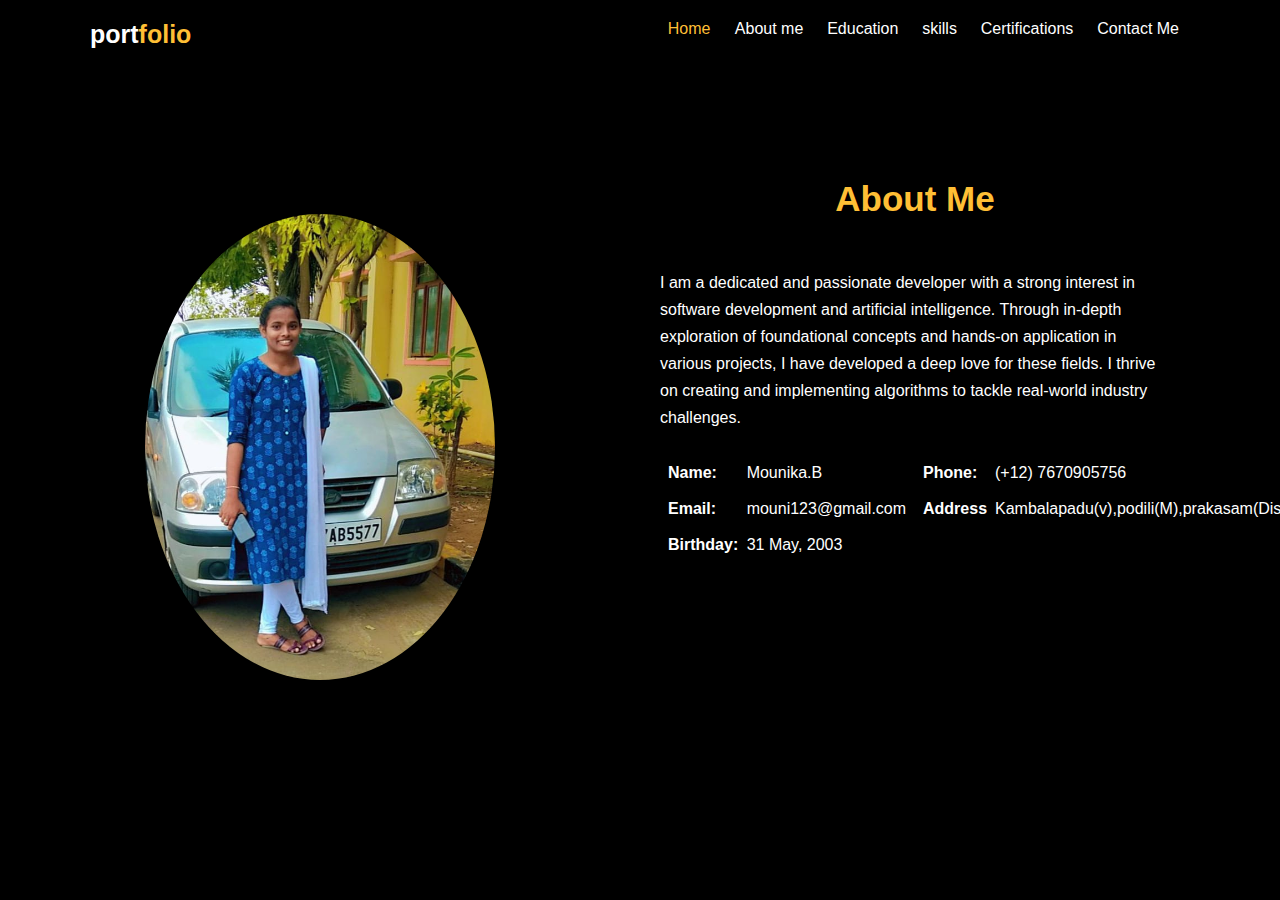
<file: about.html>
<!DOCTYPE html>
 <html>
 <head>
 <title>Student Portfolio Website Template</title>
 <meta charset="utf-8">
 <meta name="viewport" content="width=device-width, initial-scale=1">
 <link rel="stylesheet" href="https://maxcdn.bootstrapcdn.com/font-awesome/4.7.0/css/font-awesome.min.css">
 <link rel="stylesheet" href="style.css">
 </head>
 <body>
  <div class="main-panel">
    <div class="container">
      <div class="width-33 logo">port<span class="span-col">folio</span>
      </div>
      <div class="width-66">
        <nav>
          <a href="index.html">
            <span class="span-col">Home</span>
          </a>
          <a href="about.html">About me</a>
          <a href="education.html">Education</a>
          <a href="skills.html">skills</a>
          <a href="c.html">Certifications</a>
          <a href="contact.html">Contact Me</a>
        </nav>
      </div>
    </div>
    <div class="main-section bg-lightgrey">
        <div class="container">
          <div class="width-50">
            <img src="mouni.jpg" class="about-img">
          </div>
          <div class="width-50">
            <div class="about-us">
              <h2 class="heading-text">About Me</h2>
             <!----<h3>I am available for UI UX Design Project</h3>-->
              <p> I am a dedicated and passionate developer with a strong interest in software development and artificial intelligence. Through in-depth exploration of foundational concepts and hands-on application in various projects, I have developed a deep love for these fields. I thrive on creating and implementing algorithms to tackle real-world industry challenges.</p>
              
              <div class="width-50 mt-20">
                <table cellspacing="8" cellpadding="8">
                  <tr>
                    <th>Name:</th>
                    <td>Mounika.B</td>
                  </tr>
                  <tr>
                    <th>Email:</th>
                    <td> mouni123@gmail.com</td>
                  </tr>
                  <tr>
                    <th>Birthday:</th>
                    <td> 31 May, 2003</td>
                  </tr>
                </table>
              </div>
              <div class="width-50 mt-20">
                <table cellspacing="8" cellpadding="8">
                  <tr>
                    <th>Phone:</th>
                    <td>(+12) 7670905756</td>
                  </tr>
                  <tr>
                    <th>Address</th>
                    <td>Kambalapadu(v),podili(M),prakasam(Dist),A.P</td>
                  </tr>
                 
                </table>
              </div>
            </div>
          </div>
        </div>
      </div>
     </body>
     </html>
</file>
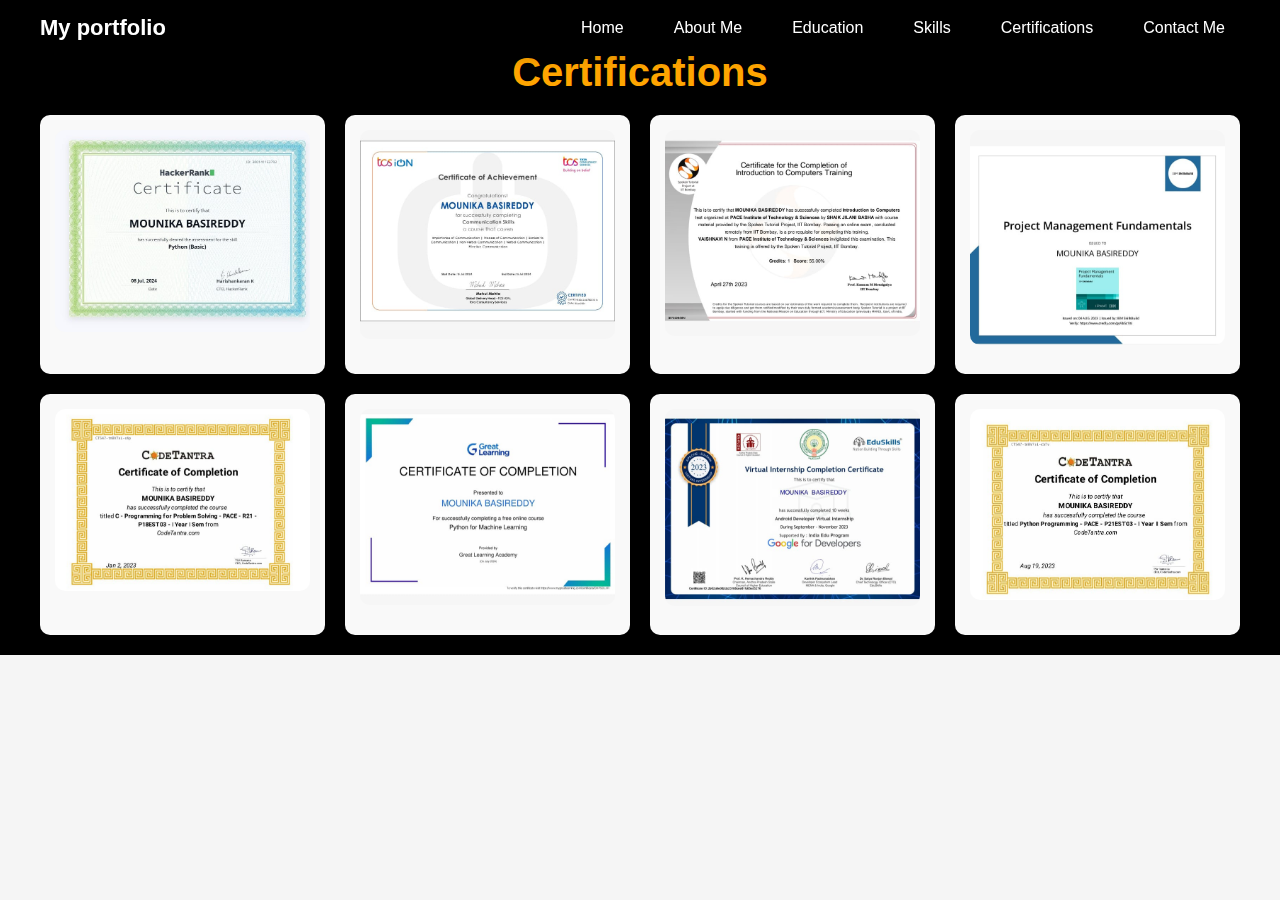
<file: c.html>
<!DOCTYPE html>
<html lang="en">
<head>
    <meta charset="UTF-8">
    <meta name="viewport" content="width=device-width, initial-scale=1.0">
    <title>Portfolio</title>
    <link rel="stylesheet" href="cc.css">
</head>
<body>
   
    <!-- Navbar Section -->
    <nav>
        <div class="navbar">
            <div class="logo">
                <a href="#">My portfolio</a>
            </div>
            <ul class="nav-links">
                <li><a href="index.html">Home</a></li>
                <li><a href="about.html">About Me</a></li>
                <li><a href="education">Education</a></li>
                <li><a href="skills.html">Skills</a></li>
                <li><a href="c.html">Certifications</a></li>
                <li><a href="contact.html">Contact Me</a></li>
            </ul>
            <div class="menu-toggle">
                <i class="fas fa-bars"></i>
            </div>
        </div>
    </nav>
    
    <!-- Certifications Section (Below the Navbar) -->
    <section id="certifications">
        <h2>Certifications</h2>
        <div class="certificates">
            <div class="certificate">
                <img src="IMG-20240724-WA0011.jpg" alt="Certificate 1">
              
            </div>
            <div class="certificate">
                <img src="IMG-20240724-WA0010.jpg" alt="Certificate 2">
             
            </div>
            <div class="certificate">
                <img src="sp.jpg" alt="Certificate 3">
                
            </div>
            <div class="certificate">
                <img src="IMG-20240724-WA0007.jpg" alt="Certificate 4">
               
            </div>
            <div class="certificate">
                <img src="p1.jpg" alt="Certificate 5">
               
            </div>
            <div class="certificate">
                <img src="IMG-20240724-WA0001.jpg" alt="Certificate 6">
               
            </div>
            <div class="certificate">
                <img src="IMG-20240724-WA0009.jpg" alt="Certificate 7">
              
            </div>
            <div class="certificate">
                <img src="p.jpg" alt="Certificate 8">
              
            </div>
        </div>
    </section>

    <script>
      // For Navbar Toggle on Mobile
      const menuToggle = document.querySelector('.menu-toggle');
      const navLinks = document.querySelector('.nav-links');

      menuToggle.addEventListener('click', () => {
        navLinks.classList.toggle('active');
      });
    </script>
</body>
</html>
</file>
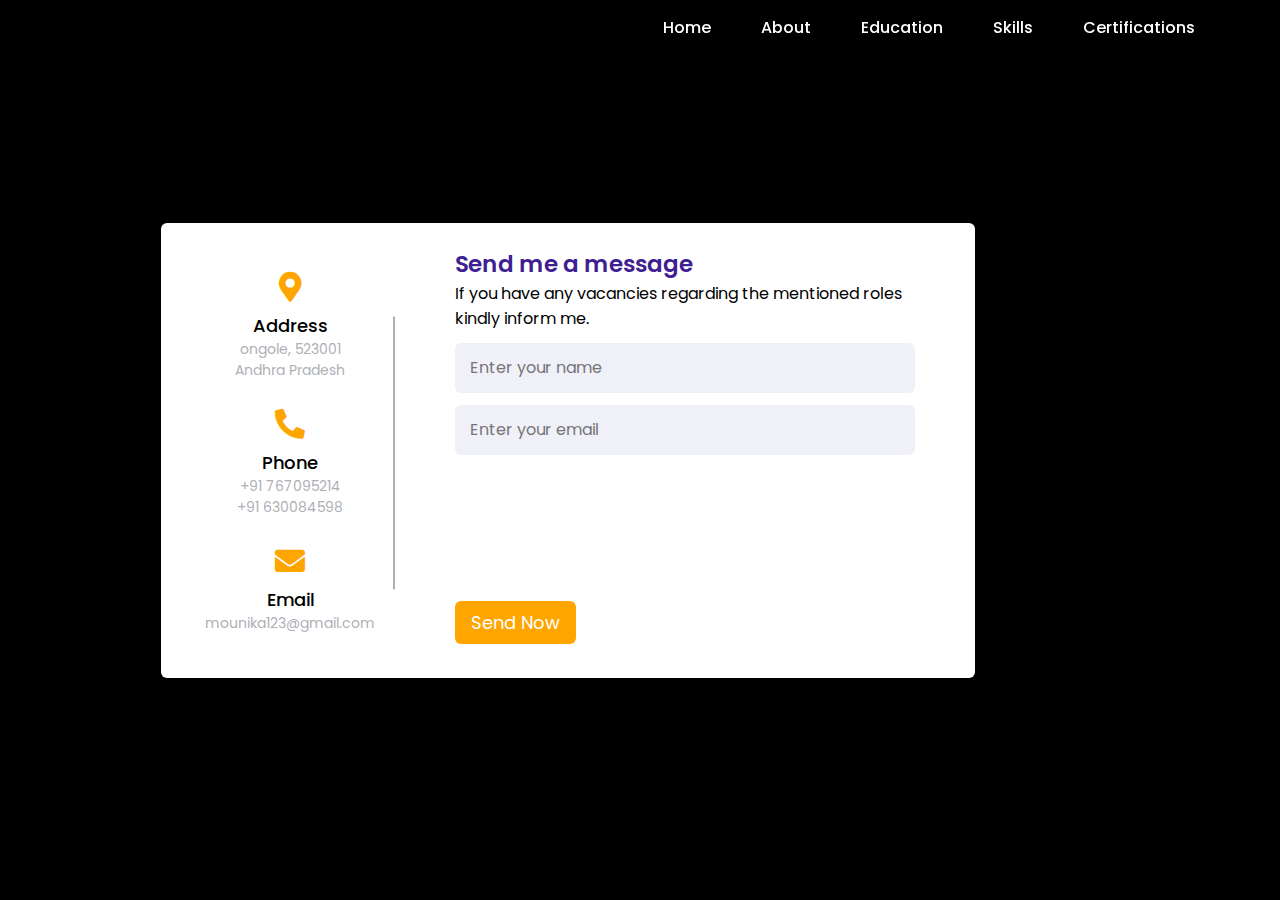
<file: contact.html>
<!DOCTYPE html>
<!-- Created By CodingLab - www.codinglabweb.com -->
<html lang="en" dir="ltr">
  <head>
    <meta charset="UTF-8">
    <title> Responsive Contact Us Form  | CodingLab </title>
    <link rel="stylesheet" href="contact.css">
    
    <!-- Fontawesome CDN Link -->
    <link rel="stylesheet" href="https://cdnjs.cloudflare.com/ajax/libs/font-awesome/5.15.2/css/all.min.css"/>
     <meta name="viewport" content="width=device-width, initial-scale=1.0">
   </head>
<body>
  <form action="messagesent.html">
  <nav>
    <div class="navbar">
      <div class="logo"><a href="#"></a></div>
      <ul class="nav-links">
        <li><a href="index.html">Home</a></li>
        <li><a href="about.html">About</a></li>
        <li><a href="education.html">Education</a></li>
        <li><a href="skills.html">Skills</a></li>
        <li><a href="c.html">Certifications</a></li>
      </ul>
    </div>
  </nav>
 
  <div class="container">
    <div class="content">
      <div class="left-side">
        <div class="address details">
          <i class="fas fa-map-marker-alt"></i>
          <div class="topic">Address</div>
          <div class="text-one">ongole, 523001</div>
          <div class="text-two">Andhra Pradesh</div>
        </div>
        <div class="phone details">
          <i class="fas fa-phone-alt"></i>
          <div class="topic">Phone</div>
          <div class="text-one">+91 767095214</div>
          <div class="text-two">+91 630084598</div>
        </div>
        <div class="email details">
          <i class="fas fa-envelope"></i>
          <div class="topic">Email</div>
          <div class="text-one">mounika123@gmail.com</div>
          
        </div>
      </div>
      <div class="right-side">
        <div class="topic-text">Send me a message</div>
        <p>If you have any vacancies regarding the mentioned roles kindly inform me.</p>
      <form action="#">
        <div class="input-box">
          <input type="text" placeholder="Enter your name">
        </div>
        <div class="input-box">
          <input type="text" placeholder="Enter your email">
        </div>
        <div class="input-box message-box">
          
        </div>
        <div class="button">
          <input type="submit" value="Send Now" >
        </div>
      </form>
    </div>
    </div>
  </div>
  </form>
</body>
</html>
</file>
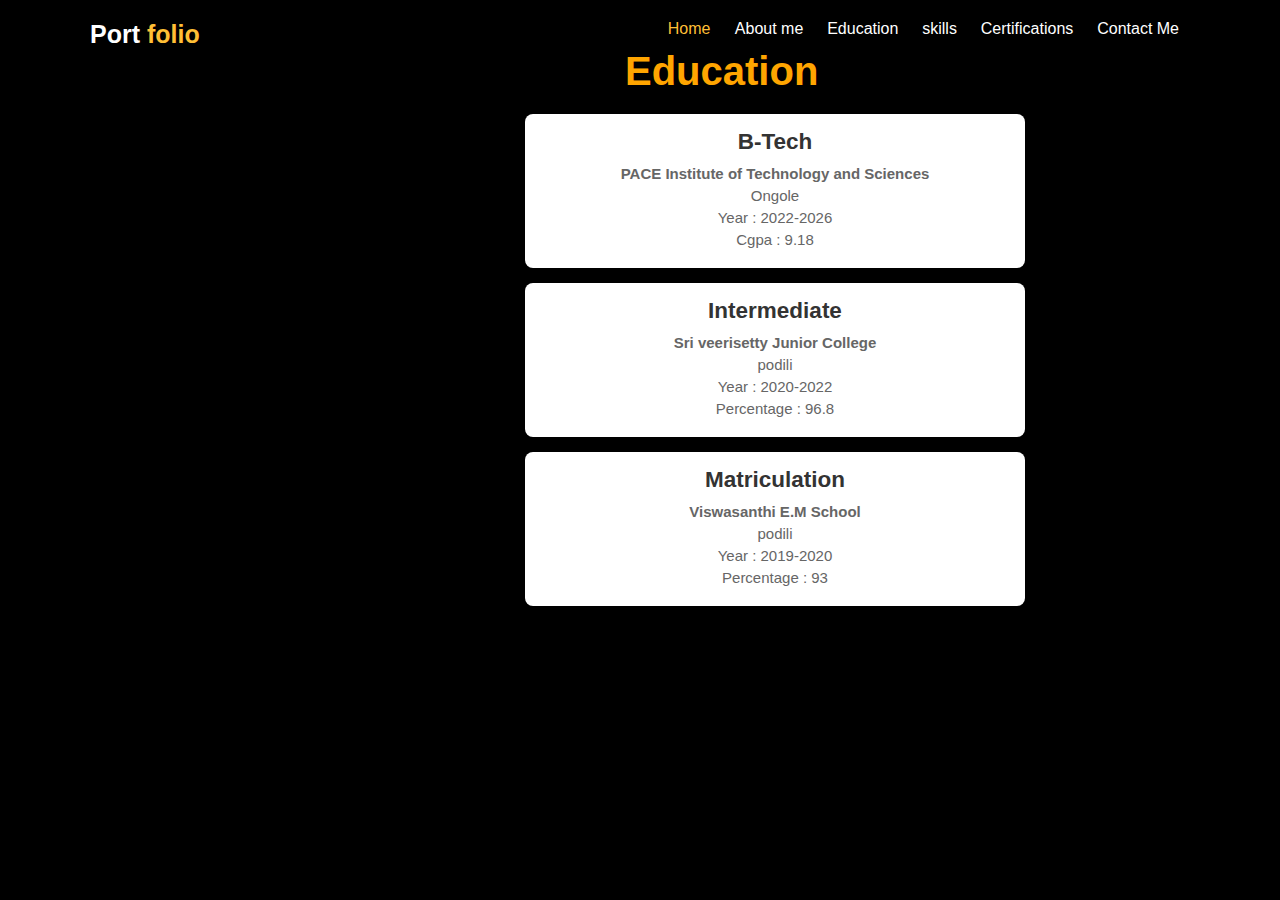
<file: education.html>
<!DOCTYPE html>
<html lang="en">
<head>
    <meta charset="UTF-8">
    <meta name="viewport" content="width=device-width, initial-scale=1.0">
    <title>Portfolio</title>
    <link rel="stylesheet" href="style.css">
   
</head>
<body>
    <div class="main-panel">
        <div class="container">
          <div class="width-33 logo">Port <span class="span-col">folio</span>
          </div>
          <div class="width-66">
            <nav>
              <a href="index.html">
                <span class="span-col">Home</span>
              </a>
              <a href="about.html">About me</a>
              <a href="education.html">Education</a>
              <a href="skills.html">skills</a>
              <a href="c.html">Certifications</a>
              <a href="contact.html">Contact Me</a>
            </nav>
          </div>
        </div>
    <section id="education">
        <h1>Education</h1>
        <div class="education-container">
            <div class="education-item">
                <h2>B-Tech</h2>
                <p><strong>PACE Institute of Technology and Sciences</strong></p>
                <p>Ongole</p>
                <p>Year : 2022-2026</p>
                <p>Cgpa : 9.18</p>
            </div>
            <div class="education-item">
                <h2>Intermediate</h2>
                <p><strong>Sri veerisetty Junior College</strong></p>
                <p>podili</p>
                <p>Year : 2020-2022</p>
                <p>Percentage : 96.8</p>
            </div>
                        <div class="education-item">
                <h2>Matriculation</h2>
                <p><strong>Viswasanthi E.M School</strong></p>
                <p>podili</p>
                <p>Year : 2019-2020</p>
                <p>Percentage : 93</p>
            </div>
           
            <!-- Add more education items as needed -->
        </div>
    </section>
   <!---- <section id="intrests">
      <div class="intrest">
        <h1>Intrests</h1>
      </div>
      
    </section>
    <h1>Intrests</h1>-->
</body>
</html>
</file>
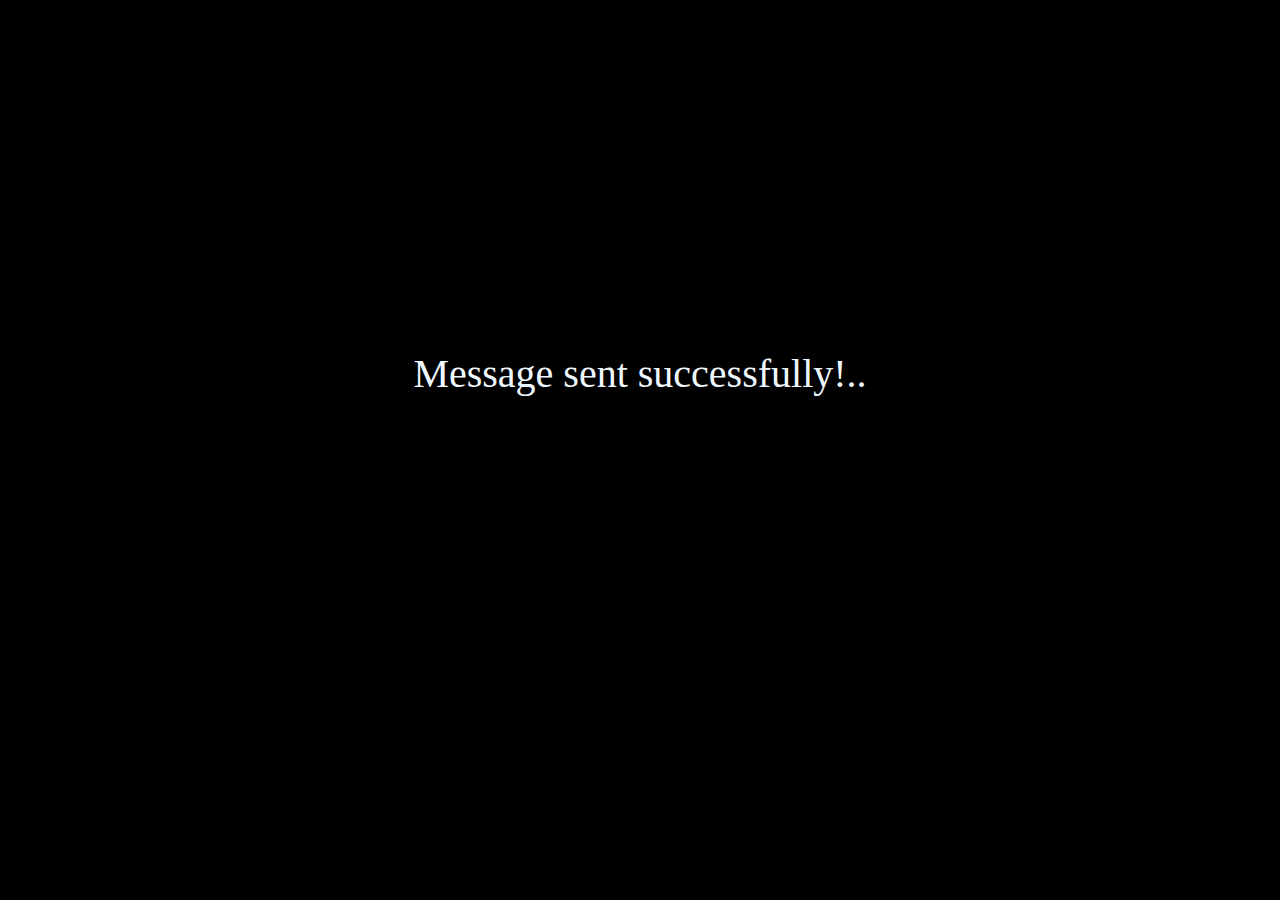
<file: messagesent.html>
<html>
    <head>
        <style>
            body{
                background-color: black;
            }
            p{
                font-size: 40px;
                text-align: center;
                color: aliceblue;
                margin-top: 350px;
            }
        </style>
        <body>
            <p>Message sent successfully!..</p>
        </body>
    </head>
</html>
</file>
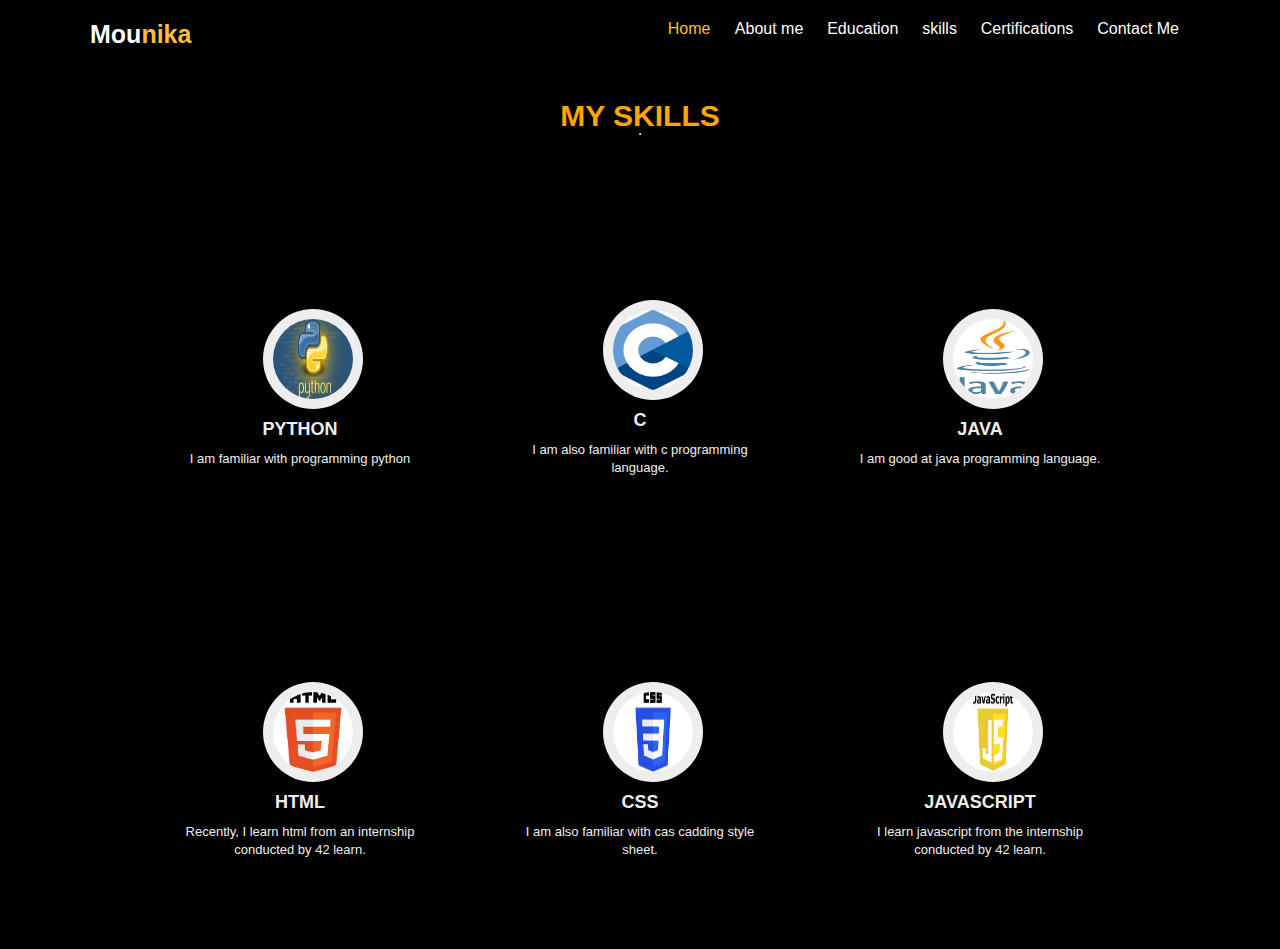
<file: skills.html>
<!DOCTYPE html>
<html lang="en">
<head>
    <meta charset="UTF-8">
    <meta name="viewport" content="width=device-width, initial-scale=1.0">
    <title>MY skills</title>
    <link rel="stylesheet" href="style.css">
</head>
<body>
    <div class="main-panel">
        <div class="container">
          <div class="width-33 logo">Mou<span class="span-col">nika</span>
          </div>
          <div class="width-66">
            <nav>
              <a href="index.html">
                <span class="span-col">Home</span>
              </a>
              <a href="about.html">About me</a>
              <a href="education.html">Education</a>
              <a href="skills.html">skills</a>
              <a href="c.html">Certifications</a>
              <a href="contact.html">Contact Me</a>
            </nav>
          </div>
        </div>
    <div class="wrapper">
        <div class="top_div">
            <h1>MY Skills</h1>
            <hr>
        </div>
        <div class="content">
            <img src="python.jpg" alt="">
            <h2>python</h2>
            <p>I am familiar with programming
                 python
            </p>
        </div>
       
        <div class="content">
            <img src="c.jpg" alt="">
            <h2>c</h2>
            <p>I am also familiar with c programming language.
            </p>
        </div>
        <div class="content">
            <img src="java.jpg" alt="">
            <h2>java</h2>
            <p>I am good at java programming language.
            </p>
        </div>
        <div class="content">
            <img src="html.jpg" alt="">
            <h2>html</h2>
            <p>Recently, I learn html from an internship conducted by 42 learn.
            </p>
        </div>
        <div class="content">
            <img src="css.jpg" alt="">
            <h2>css</h2>
            <p>I am also familiar with cas cadding style sheet.
            </p>
        </div>
        <div class="content">
            <img src="js.jpg" alt="">
            <h2>javascript</h2>
            <p>I learn javascript from the internship conducted by 42 learn.
            </p>
        </div>
    </div>
    
</body>
</html>
</file>
<file: style.css>
/*COMMON CSS SECTION*/
  * {
	box-sizing: border-box;
	margin: 0;
	padding: 0;
	-outline: 0;
	font-family:Roboto, sans-serif, arial;
}
html, body 
	{
	font-size: 14px;
	font-weight: 400;
	background: #000000;
	color: #fff;
}
.container {
	width: 1100px;
	margin: 0px auto;
	display: table;
}
.width-33 {
	width: 33%;
	float: left;
}
.width-66 {
	width: 66%;
	float: left;
}
/*MENU SECTION*/
.main-panel {
	width: 100%;
	float: left;
	padding-top: 20px;
	padding-bottom: 50px;
	height: 100vh;
}

.logo {
	font-size: 25px;
	font-weight: 600;
}

.span-col {
	color: #ffbf35;
}

nav {
	float: right;
}

nav a {
	text-decoration: none;
	font-size: 16px;
	font-weight: 500;
	margin-left: 20px;
	color: white;
}
/*Main BANNER*/
.width-50 {
	float: left;
	width: 50%;
}
.banner-section {
	width: 100%;
	float: left;
	margin-top: 25vh;
}
.banner-section h1 {
	font-size: 48px;
	margin-top: 10px;
	font-weight: bolder;
}
.banner-section h2 {
	font-size: 20px;
	line-height: 25px;
	margin-top: 10px;
	font-weight: 400;
}
.banner-section a {
	float: left;
	text-decoration: none;
	font-size: 18px;
	margin-top: 20px;
	border-radius: 50%;
	text-align: center;
	border: 2px solid #ffbf35;
	color: #ffbf35;
	margin-left: 10px;
	height: 50px;
	width: 50px;
	line-height: 50px;
}
/*Main BANNER IMAGE*/
.main-panel img {
	margin-top: 10%;
	width: 100%;
	margin-left: 10%;
}
/*ABOUT US SECTION*/
.main-section {
	width: 100%;
	float: left;
	padding: 110px 0px 110px 0px;
}
.width-100 {
	width: 100%;
	float: left;
}
.mt-20 {
	margin-top: 20px;
}
.heading-text {
	width: 100%;
	float: left;
	font-size: 35px;
	text-align: center;
	margin-bottom: 50px;
	color: #ffbf35;
}
.about-img {
	
    width: 100%;
    max-width: 350px;
    height: auto;
    border-radius: 50%;  
   
}
.about-us {
	width: 100%;
	float: left;
	padding: 20px;
}
.about-us p {
	font-size: 16px;
	margin-top: 15px;
	line-height: 27px;
}
table {
	width: 100%;
}
table th,
table td {
	font-size: 16px;
	text-align: left;
	padding: 5px 0px;
}
/* skills */

.skill-section{
    position: relative;
    margin: 100px 0;
}

.heading{
    text-align: center;
    font-size: 40px;
    color: #fff;
    text-transform: capitalize;
    font-weight: 300;
    margin-bottom: 50px;
}

.skills-container{
    width: 95%;
    margin: auto;
    display: grid;
    grid-template-columns: repeat(3, 1fr);
    grid-gap: 100px;
    color: #fff;
}

.skill-card{
    position: relative;
}

.skill-img{
    display: block;
    margin: auto;
    height: 200px;
	border-radius: 70%;
}

.skill-name{
    font-size: 30px;
    font-weight: 300;
    text-align: center;
    text-transform: capitalize;
    margin: 30px 0 20px;
}

.skill-info{
    text-align: center;
    opacity: 0.5;
    font-size: 18px;
    line-height: 30px;
}

.skill-level{
    position: absolute;
    top: 80px;
    right: 0;
    width: 150px;
    height: 150px;
    display: flex;
    justify-content: center;
    align-items: center;
    font-size: 22px;
    border-radius: 50%;
    border: 10px solid;
}

.skill-card:nth-child(1) .skill-level{
    background: #ff4f4f28;
    border-color: #ff4f4f;
    color: #ff4f4f;
}

.skill-card:nth-child(2) .skill-level{
    background: #4fa0ff28;
    border-color: #4fa0ff;
    color: #4fa0ff;
}

.skill-card:nth-child(3) .skill-level{
    background: #ffed4f28;
    border-color: #ffed4f;
    color: #ffed4f;
}

.skill-card:nth-child(4) .skill-level{
    background: #52ff4f28;
    border-color: #52ff4f;
    color: #52ff4f;
}

.skill-card:nth-child(5) .skill-level{
    background: #4fdfff28;
    border-color: #4fdfff;
    color: #4fdfff;
}
.portfolio {
    margin: 4.8rem 0;
    padding: 0 5rem;

}

.port-card {
    padding: 0 !important;
    background: none !important;
    border: 2px solid #000;
	
}

.port-card .image {
    width: 20%;
	
}

.port-card .image img {
    height: 200px;
    width: 100%;
	display: grid;
	grid-template-columns: repeat(3, 1fr);
    border-top-right-radius: 20px;
    border-top-left-radius: 20px;
	
}body {
    font-family: Arial, sans-serif;
}
/* education */

#education {
    padding-right: 900px;
    padding-bottom:200px;
    padding-left:25px;
    background-color:black;
    width:100%;

}

#education h1 {
    margin-bottom: 20px;
    font-size: 40px;
    text-align: center;
    color:orange;
    text-align:center;
	padding-left: 600px;
}

.education-container {
    display: flex;
    /*grid-template-columns: repeat(3,1fr);*/
    flex-direction: column;
    gap: 15px;
    width:1000px;
	text-align: center;
	padding-left: 500px;
    font-size: 15px;
}

.education-item {
 
    background: #fff;
    border-radius: 8px;
    padding: 15px;
    box-shadow: 0 2px 4px rgba(0, 0, 0, 0.1);
}

.education-item h2 {
    margin: 0 0 10px;
    font-size: 1.5em;
    color: #333;
}

.education-item p {
    margin: 5px 0;
    color: #666;
}
#intrests{
  margin-bottom: 0px;
    font-size: 2em;
    text-align: center;
    color:orange;}


/*----skills----*/
.wrapper{
    position: relative;
    font-family: sans-serif;
    min-height: 100vh;
    width: 100%;
    display: flex;
    justify-content: center;
    align-items: center;
    background: black;
    color: #eee;
   flex-wrap: wrap;
}
.top_div{
    position: relative;
    width: 100%;
    display: flex;
    justify-content: center;
    align-items: center;
    flex-direction: column;

}
.top_div h1{
    position: relative;
    font-size: 30px;
    text-transform: uppercase;
    color: orange;
 
}
/*.top_div hr{
    position: relative;
    width: 70px;
    height: 4px;
    border: none;
    background: #12f7ff;
}*/
.content{
    position: relative;
    width: 300px;
    padding: 20px;
    margin: 20px;
    display: flex;
    justify-content: center;
    align-items: center;
    flex-wrap: wrap;
    flex-direction: column;
    text-align: center;
}
.content img{
    position: relative;
    width: 100px;
    height: 100px;
    padding: 10px;
    background: #eee;
    border-radius: 50%;
}

.content h2{
font-size: 18px;
margin: 10px;
text-transform: uppercase;
}
.content p{

    font-size: 13px;
    line-height: 1.4;
}
</file>
<file: cc.css>
/* General Styles */
body {
    font-family: 'Poppins', sans-serif;
    margin: 0;
    padding: 0;
    background-color: #f5f5f5;
  }
  
  /* Navbar Styles */
  nav {
    width: 100%;
    background-color: black;
    position: fixed; /* Fixed position to stay at the top */
    top: 0;
    left: 0;
    z-index: 1000;
    box-shadow: 0 5px 10px rgba(0, 0, 0, 0.1);
  }
  
  .navbar {
    display: flex;
    justify-content: space-between;
    align-items: center;
    padding: 15px 30px;
    max-width: 1200px;
    margin: 0 auto;
  }
  
  .navbar .logo a {
    font-size: 22px;
    font-weight: 600;
    color: white;
    text-decoration: none;
  }
  
  .navbar ul {
    display: flex;
    list-style: none;
    margin: 0;
  }
  
  .navbar ul li {
    margin-left: 20px;
  }
  
  .navbar ul li a {
    font-size: 16px;
    font-weight: 500;
    color: white;
    text-decoration: none;
    padding: 8px 15px;
    transition: background-color 0.3s ease;
  }
  
  .navbar ul li a:hover {
    color: orange;
 
  }
  
  /* Mobile Menu Toggle */
  .menu-toggle {
    display: none;
  }
  
  @media (max-width: 768px) {
    .navbar ul {
      display: none;
      flex-direction: column;
      width: 100%;
      background-color: black;
      position: absolute;
      top: 60px;
      left: 0;
    }
  
    .navbar ul.active {
      display: flex;
    }
  
    .navbar ul li {
      margin: 10px 0;
      text-align: center;
    }
  
    .navbar .menu-toggle {
      display: block;
      cursor: pointer;
    }
  
    .navbar .menu-toggle i {
      color: white;
      font-size: 24px;
    }
  }
  
  /* Section Title */
  section h2 {
    text-align: center;
    font-size: 2.5em;
    margin-top: 15px; /* Adjusted for the height of the navbar */
    color: orange;
    margin-bottom: 20px;
  }
  
  /* Certifications Section */
  #certifications {
    padding: 20px;
    background-color: black;
    margin-top: 15px;
  }
  
  /* Grid Layout for Certificates */
  .certificates {
    display: grid;
    grid-template-columns: repeat(4,1fr);
    grid-gap: 20px;
    justify-items: center;
    padding: 0 20px;
  }
  
  .certificate {
    background-color: #f9f9f9;
    border-radius: 10px;
    padding: 15px;
    box-shadow: 0 4px 8px rgba(0, 0, 0, 0.1);
    transition: transform 0.3s ease, box-shadow 0.3s ease;
    text-align: center;
  }
  
  .certificate img {
    max-width: 100%;
    height: auto;
    border-radius: 10px;
    margin-bottom: 10px;
  }
  
  .certificate p {
    margin: 10px 0;
    font-size: 1em;
    color: #555;
  }
  
  /* Hover Effects */
  .certificate:hover {
    transform: translateY(-10px);
    box-shadow: 0 6px 12px rgba(0, 0, 0, 0.15);
  }
  
  /* Responsive Styles */
  @media (max-width: 768px) {
    section h2 {
      font-size: 2em;
    }
  
    .certificates {
      grid-template-columns: repeat(auto-fit, minmax(150px, 1fr));
      grid-gap: 10px;
    }
  
    .certificate {
      padding: 10px;
    }
  }
  
  @media (max-width: 480px) {
    section h2 {
      font-size: 1.8em;
    }
  
    .certificates {
      grid-template-columns: 1fr;
    }
  
    .certificate {
      padding: 8px;
    }
  
    .certificate img {
      max-width: 80%;
    }
  
    .certificate p {
      font-size: 0.9em;
    }
  }
</file>
<file: contact.css>
/* Google Font CDN Link */
@import url('https://fonts.googleapis.com/css2?family=Poppins:wght@200;300;400;500;600;700&display=swap');
*{
  margin: 0;
  padding: 0;
  box-sizing: border-box;
  font-family: "Poppins" , sans-serif;
}
body{
  min-height: 100vh;
  width: 100%;
  background: black;
  display: flex;
  align-items: center;
  justify-content: center;
}
/* Navbar Styles */
nav {
    width: 100%;
    background-color: black;
    position: fixed;
    top: 0;
    left: 0;
    z-index: 1000;
    box-shadow: 0 5px 10px rgba(0, 0, 0, 0.1);
  }
  
  .navbar {
    display: flex;
    justify-content: space-between;
    align-items: center;
    padding: 15px 30px;
    max-width: 1200px;
    margin: 0 auto;
  }
  
  .navbar .logo a {
    font-size: 22px;
    font-weight: 600;
    color: white;
    text-decoration: none;
  }
  
  .navbar ul {
    display: flex;
    list-style: none;
  }
  
  .navbar ul li {
    margin-left: 20px;
  }
  
  .navbar ul li a {
    font-size: 16px;
    font-weight: 500;
    color: white;
    text-decoration: none;
    padding: 8px 15px;
    transition: background-color 0.3s ease;
  }
  
  .navbar ul li a:hover {
   color: orange;
   
  }
  
  /* Responsive Navbar for Mobile */
  @media (max-width: 768px) {
    .navbar ul {
      display: none;
      flex-direction: column;
      width: 100%;
      background-color: black;
      position: absolute;
      top: 60px;
      left: 0;
    }
  
    .navbar ul.active {
      display: flex;
    }
  
    .navbar ul li {
      margin: 10px 0;
      text-align: center;
    }
  
    .navbar .menu-toggle {
      display: block;
      cursor: pointer;
    }
  
    .navbar .menu-toggle i {
      color: white;
      font-size: 24px;
    }
  }
  
  /* Navbar Toggle Button (for Mobile View) */
  .menu-toggle {
    display: none;
  }
  

.container{
  width: 85%;
  background: #fff;
  border-radius: 6px;
  padding: 20px 60px 30px 40px;
  box-shadow: 0 5px 10px rgba(0, 0, 0, 0.2);
}
.container .content{
  display: flex;
  align-items: center;
  justify-content: space-between;
}
.container .content .left-side{
  width: 25%;
  height: 100%;
  display: flex;
  flex-direction: column;
  align-items: center;
  justify-content: center;
  margin-top: 15px;
  position: relative;
}
.content .left-side::before{
  content: '';
  position: absolute;
  height: 70%;
  width: 2px;
  right: -15px;
  top: 50%;
  transform: translateY(-50%);
  background: #afafb6;
}
.content .left-side .details{
  margin: 14px;
  text-align: center;
}
.content .left-side .details i{
  font-size: 30px;
  color: orange;
  margin-bottom: 10px;
}
.content .left-side .details .topic{
  font-size: 18px;
  font-weight: 500;
}
.content .left-side .details .text-one,
.content .left-side .details .text-two{
  font-size: 14px;
  color: #afafb6;
}
.container .content .right-side{
  width: 75%;
  margin-left: 75px;
}
.content .right-side .topic-text{
  font-size: 23px;
  font-weight: 600;
  color: #3e2093;
}
.right-side .input-box{
  height: 50px;
  width: 100%;
  margin: 12px 0;
}
.right-side .input-box input,
.right-side .input-box textarea{
  height: 100%;
  width: 100%;
  border: none;
  outline: none;
  font-size: 16px;
  background: #F0F1F8;
  border-radius: 6px;
  padding: 0 15px;
  resize: none;
}
.right-side .message-box{
  min-height: 110px;
}
.right-side .input-box textarea{
  padding-top: 6px;
}
.right-side .button{
  display: inline-block;
  margin-top: 12px;
}
.right-side .button input[type="submit"]{
  color: #fff;
  font-size: 18px;
  outline: none;
  border: none;
  padding: 8px 16px;
  border-radius: 6px;
  background: orange;
  cursor: pointer;
  transition: all 0.3s ease;
}
.button input[type="submit"]:hover{
  background: #5029bc;
}

@media (max-width: 950px) {
  .container{
    width: 90%;
    padding: 30px 40px 40px 35px ;
  }
  .container .content .right-side{
   width: 75%;
   margin-left: 55px;
}
}
@media (max-width: 820px) {
  .container{
    margin: 40px 0;
    height: 100%;
  }
  .container .content{
    flex-direction: column-reverse;
  }
 .container .content .left-side{
   width: 100%;
   flex-direction: row;
   margin-top: 40px;
   justify-content: center;
   flex-wrap: wrap;
 }
 .container .content .left-side::before{
   display: none;
 }
 .container .content .right-side{
   width: 100%;
   margin-left: 0;
 }
}
</file>
